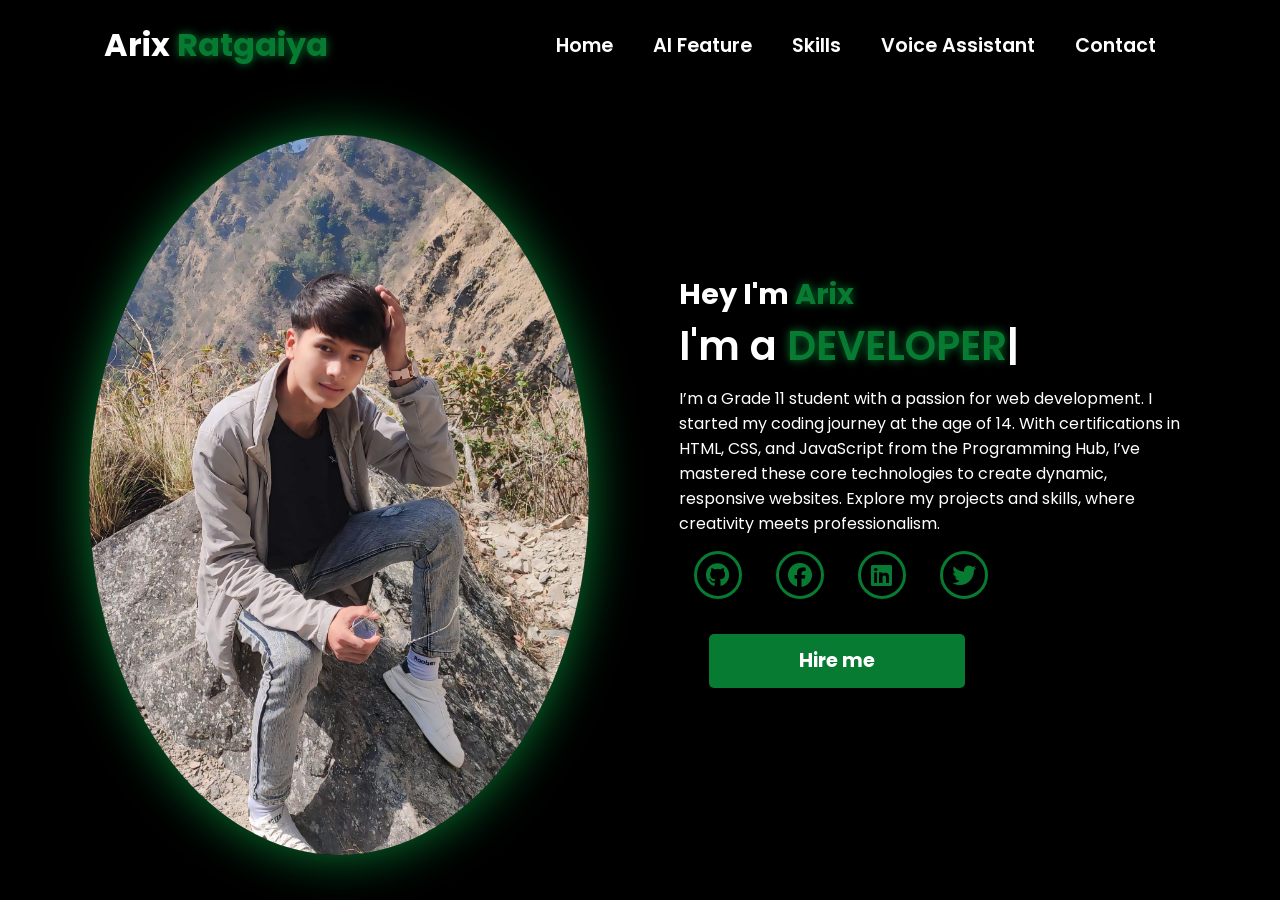
<file: index.html>
<!DOCTYPE html>
<html lang="en">
<head>
    <meta charset="UTF-8">
    <meta name="viewport" content="width=device-width, initial-scale=1.0">
    <link rel="stylesheet" href="https://cdnjs.cloudflare.com/ajax/libs/font-awesome/6.5.1/css/all.min.css">
    <link rel="stylesheet" href="https://unpkg.com/aos@next/dist/aos.css" />
    <link rel="stylesheet" href="portfolio.css">
    <title>Arix's Portfolio</title>
</head>
<body>
    <nav>
        <div class="nav-container">
            <div class="logo" data-aos="zoom-in" data-aos-duration="1500">
                Arix <span>Ratgaiya</span>
            </div>
            <div class="links">
                <div class="link" data-aos="fade-up" data-aos-duration="1500" data-aos-delay="100"><a href="index.html">Home</a></div>
                <div class="link" data-aos="fade-up" data-aos-duration="1500" data-aos-delay="200"><a href="AI.html">AI Feature</a></div>
                <div class="link" data-aos="fade-up" data-aos-duration="1500" data-aos-delay="300"><a href="#">Skills</a></div>
                <div class="link" data-aos="fade-up" data-aos-duration="1500" data-aos-delay="400"><a href="voiceassistant.html">Voice Assistant</a></div>
                <div class="link" data-aos="fade-up" data-aos-duration="1500" data-aos-delay="500"><a href="contact.html">Contact</a></div>
        </div>
        <i class="fa-solid fa-bars hamburg" onclick="hamburg()"></i>
    </div>
        <div class="dropdown">
            <div class="links">
                <a href="index.html">Home</a>
                <a href="AI.html">Artificial Intelligence</a>
                <a href="#">Skills</a>
                <a href="voiceassistant.html">Voice Assistant</a>
                <a href="contact.html">Contact</a>
                <i class="fa-solid fa-xmark cancel" onclick="cancel()"></i>
            </div>
        </div>
    </nav>
    <section>
        <div class="main-container">
            <div class="image" data-aos="zoom-out" data-aos-duration="3000">
                <img src="My_photo.jpg" alt="">
            </div>
            <div class="content">
                <h1 data-aos="fade-left" data-aos-duration="1500" data-aos-delay="700">Hey I'm <span>Arix</span></h1>
                <div class="typewriter" data-aos="fade-right" data-aos-duration="1500" data-aos-delay="900">I'm a <span class="typewriter-text"></span><label for="">|</label></div>
                <p data-aos="flip-down" data-aos-duration="1500" data-aos-delay="1100">I’m a Grade 11 student with a passion for web development. I started my coding journey at the age of 14. With certifications in HTML, CSS, and JavaScript from the Programming Hub, I’ve mastered these core technologies to create dynamic, responsive websites. Explore my projects and skills, where creativity meets professionalism.</p>
                <div class="social-links">
                    <a href="#" data-aos="fade-up" data-aos-duration="1500" data-aos-delay="1300"><i class="fa-brands fa-github"></i></a>
                    <a href="#" data-aos="fade-up" data-aos-duration="1500" data-aos-delay="1400"><i class="fa-brands fa-facebook"></i></a>
                    <a href="#" data-aos="fade-up" data-aos-duration="1500" data-aos-delay="1500"><i class="fa-brands fa-linkedin"></i></a>
                    <a href="#" data-aos="fade-up" data-aos-duration="1500" data-aos-delay="1600"><i class="fa-brands fa-twitter"></i></a>
                </div>
                <div class="btn" data-aos="zoom-in" data-aos-duration="1500" data-aos-delay="1800">
                    <a href="contact.html"><button>Hire me</button></a>
                </div>
            </div>
        </div>
    </section>
    <script src="https://unpkg.com/aos@next/dist/aos.js"></script>
    <script>
      AOS.init({offset:0});
    </script>
    <script src="portfolio.js"></script>
</body>
</html>
</file>
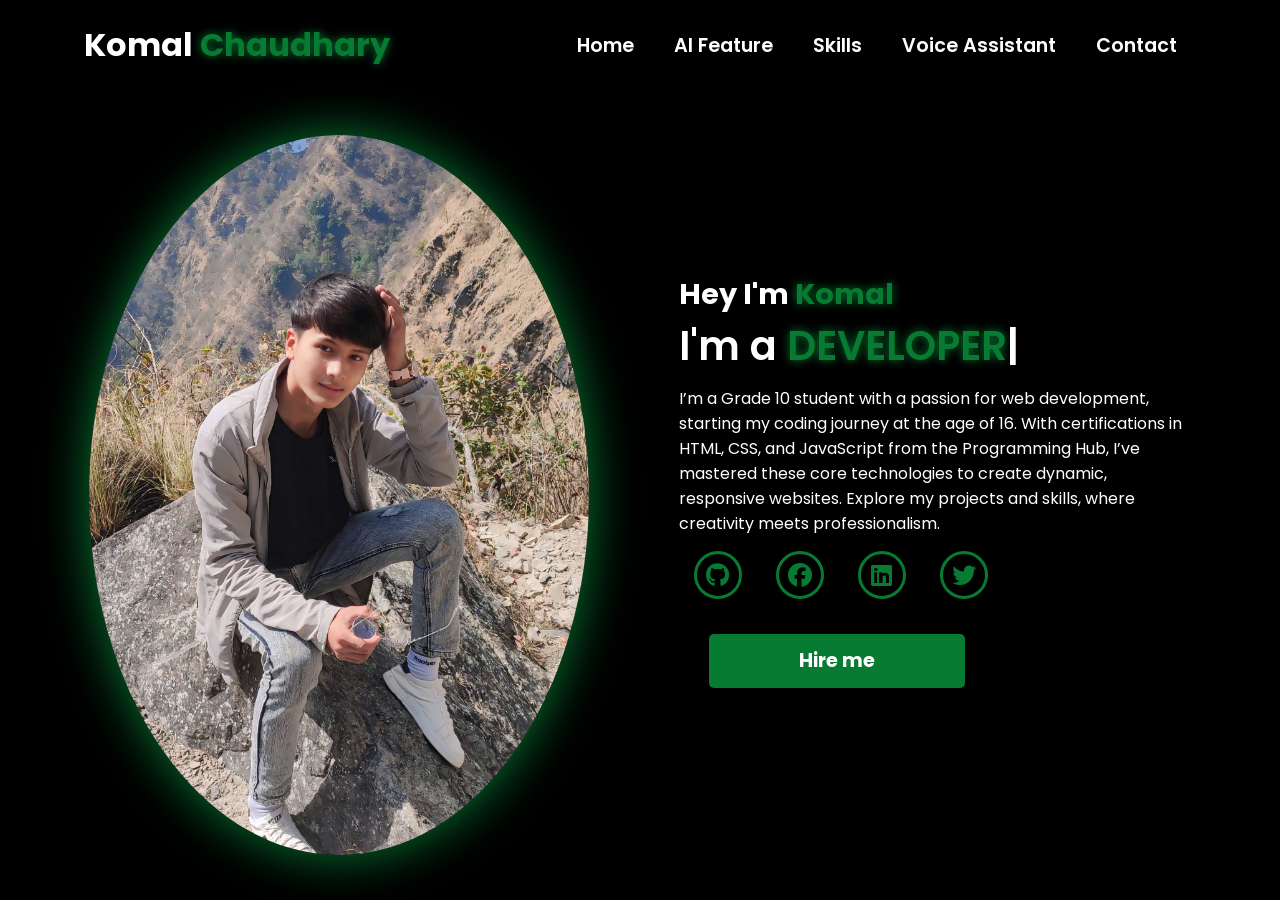
<file: portfolio.html>
<!DOCTYPE html>
<html lang="en">
<head>
    <meta charset="UTF-8">
    <meta name="viewport" content="width=device-width, initial-scale=1.0">
    <link rel="stylesheet" href="https://cdnjs.cloudflare.com/ajax/libs/font-awesome/6.5.1/css/all.min.css">
    <link rel="stylesheet" href="https://unpkg.com/aos@next/dist/aos.css" />
    <link rel="stylesheet" href="portfolio.css">
    <title>Komal's Portfolio</title>
</head>
<body>
    <nav>
        <div class="nav-container">
            <div class="logo" data-aos="zoom-in" data-aos-duration="1500">
                Komal <span>Chaudhary</span>
            </div>
            <div class="links">
                <div class="link" data-aos="fade-up" data-aos-duration="1500" data-aos-delay="100"><a href="index.html">Home</a></div>
                <div class="link" data-aos="fade-up" data-aos-duration="1500" data-aos-delay="200"><a href="AI.html">AI Feature</a></div>
                <div class="link" data-aos="fade-up" data-aos-duration="1500" data-aos-delay="300"><a href="#">Skills</a></div>
                <div class="link" data-aos="fade-up" data-aos-duration="1500" data-aos-delay="400"><a href="voiceassistant.html">Voice Assistant</a></div>
                <div class="link" data-aos="fade-up" data-aos-duration="1500" data-aos-delay="500"><a href="contact.html">Contact</a></div>
        </div>
        <i class="fa-solid fa-bars hamburg" onclick="hamburg()"></i>
    </div>
        <div class="dropdown">
            <div class="links">
                <a href="index.html">Home</a>
                <a href="AI.html">Artificial Intelligence</a>
                <a href="#">Skills</a>
                <a href="voiceassistant.html">Voice Assistant</a>
                <a href="contact.html">Contact</a>
                <i class="fa-solid fa-xmark cancel" onclick="cancel()"></i>
            </div>
        </div>
    </nav>
    <section>
        <div class="main-container">
            <div class="image" data-aos="zoom-out" data-aos-duration="3000">
                <img src="My_photo.jpg" alt="">
            </div>
            <div class="content">
                <h1 data-aos="fade-left" data-aos-duration="1500" data-aos-delay="700">Hey I'm <span>Komal</span></h1>
                <div class="typewriter" data-aos="fade-right" data-aos-duration="1500" data-aos-delay="900">I'm a <span class="typewriter-text"></span><label for="">|</label></div>
                <p data-aos="flip-down" data-aos-duration="1500" data-aos-delay="1100">I’m a Grade 10 student with a passion for web development, starting my coding journey at the age of 16. With certifications in HTML, CSS, and JavaScript from the Programming Hub, I’ve mastered these core technologies to create dynamic, responsive websites. Explore my projects and skills, where creativity meets professionalism.</p>
                <div class="social-links">
                    <a href="#" data-aos="fade-up" data-aos-duration="1500" data-aos-delay="1300"><i class="fa-brands fa-github"></i></a>
                    <a href="#" data-aos="fade-up" data-aos-duration="1500" data-aos-delay="1400"><i class="fa-brands fa-facebook"></i></a>
                    <a href="#" data-aos="fade-up" data-aos-duration="1500" data-aos-delay="1500"><i class="fa-brands fa-linkedin"></i></a>
                    <a href="#" data-aos="fade-up" data-aos-duration="1500" data-aos-delay="1600"><i class="fa-brands fa-twitter"></i></a>
                </div>
                <div class="btn" data-aos="zoom-in" data-aos-duration="1500" data-aos-delay="1800">
                    <a href="contact.html"><button>Hire me</button></a>
                </div>
            </div>
        </div>
    </section>
    <script src="https://unpkg.com/aos@next/dist/aos.js"></script>
    <script>
      AOS.init({offset:0});
    </script>
    <script src="portfolio.js"></script>
</body>
</html>
</file>
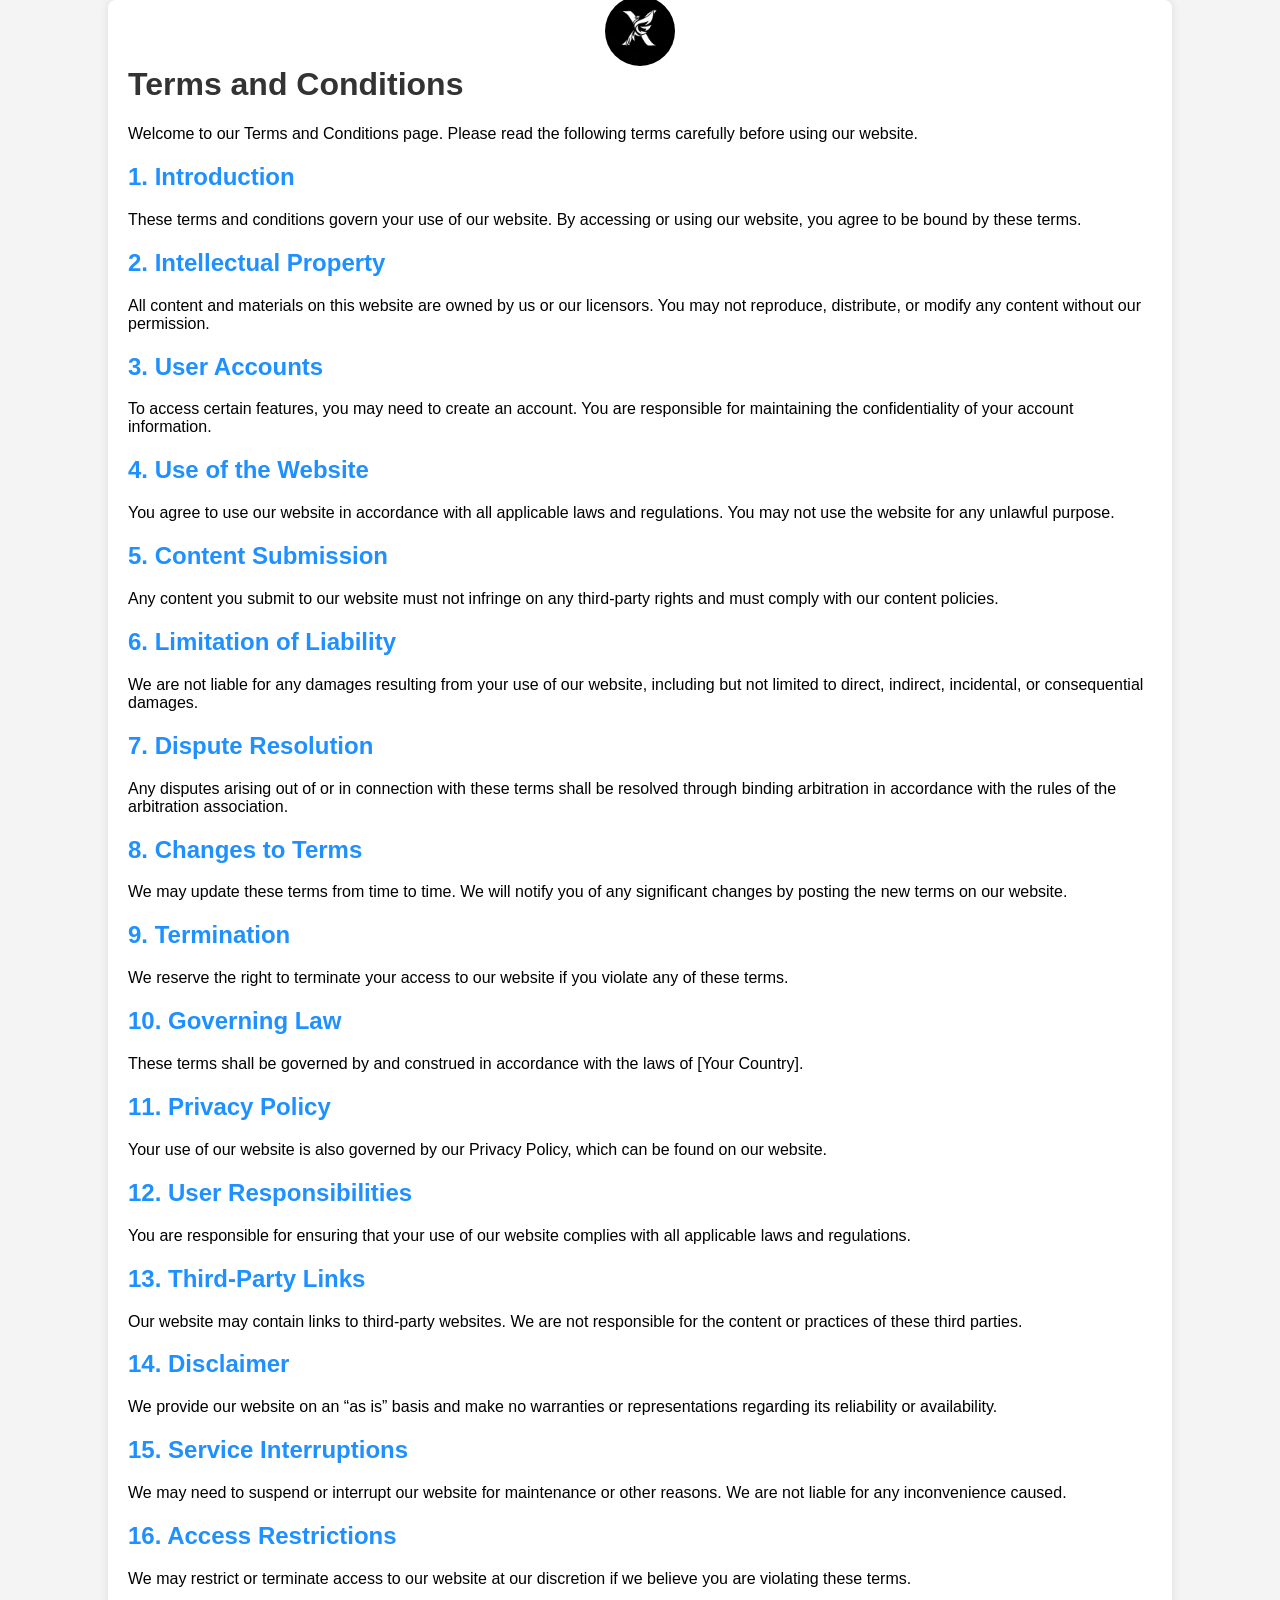
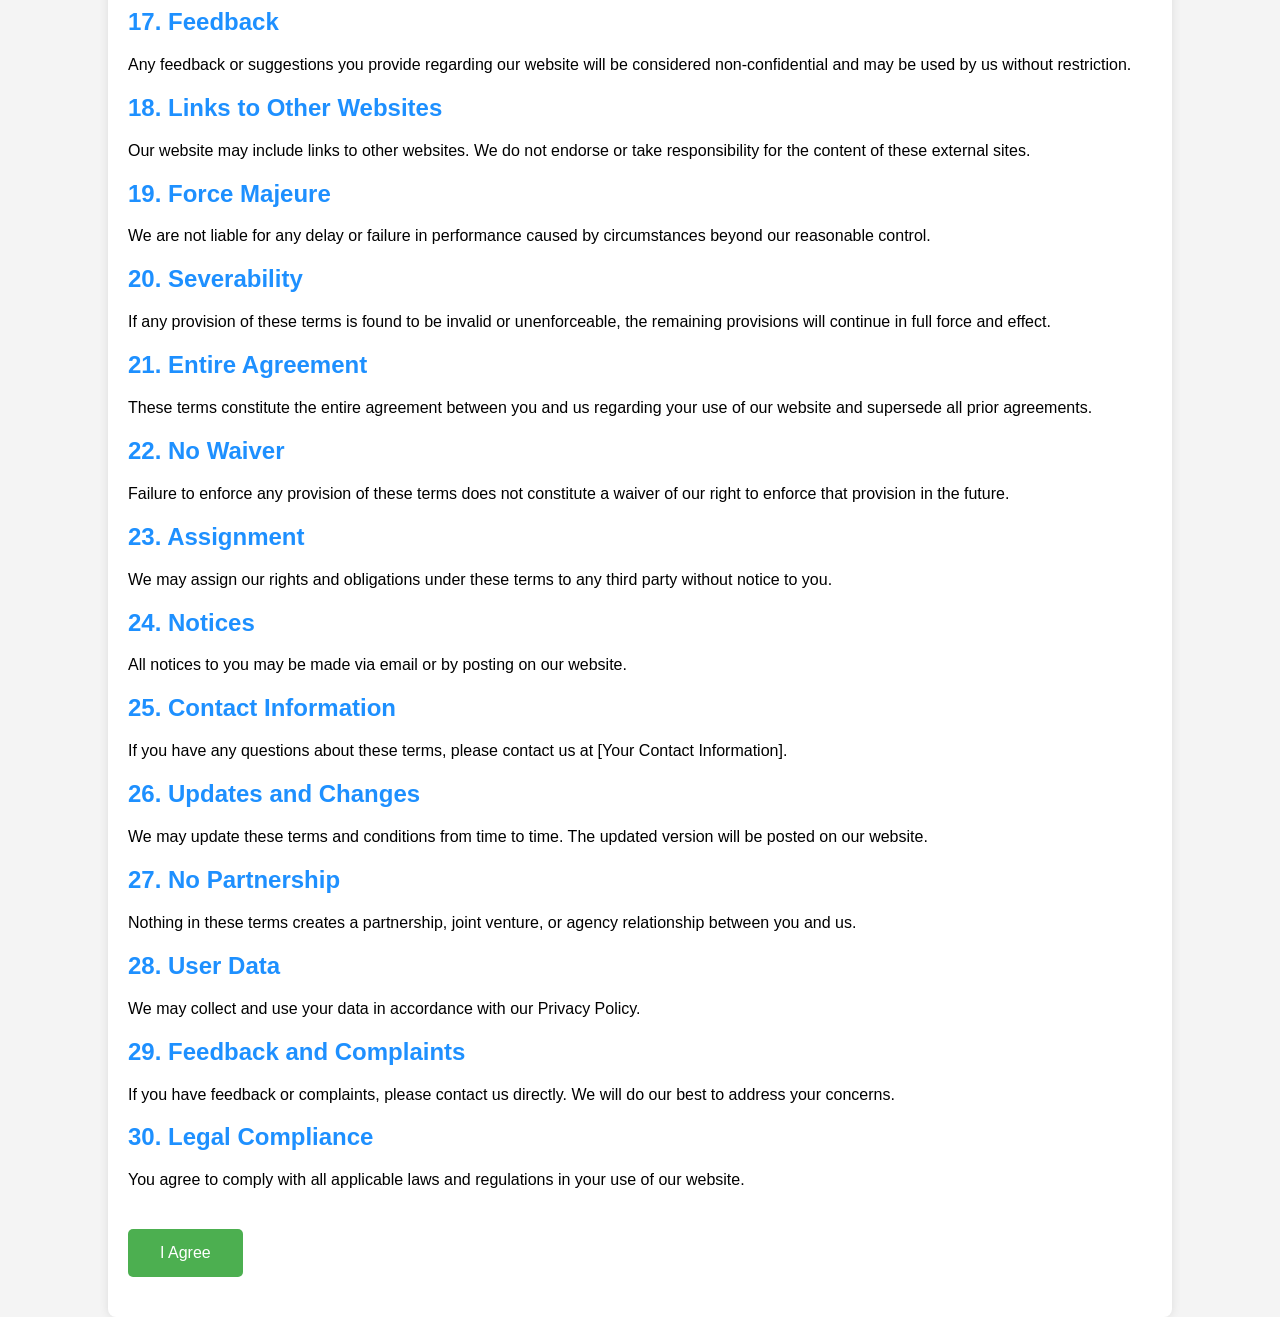
<file: term.html>
<!DOCTYPE html>
<html lang="en">
<head>
    <meta charset="UTF-8">
    <meta name="viewport" content="width=device-width, initial-scale=1.0">
    <title>Terms and Conditions</title>
    <link rel="stylesheet" href="term.css">
</head>
<body>
    <div class="container">
        <header class="logo">
            <a href="index.html">
              <img src="Cuteboy.jpg" alt="Logo">
              </a>
        </header>
        <main>
            <h1>Terms and Conditions</h1>
            <p>Welcome to our Terms and Conditions page. Please read the following terms carefully before using our website.</p>
            <div class="terms">
                <h2>1. Introduction</h2>
                <p>These terms and conditions govern your use of our website. By accessing or using our website, you agree to be bound by these terms.</p>

                <h2>2. Intellectual Property</h2>
                <p>All content and materials on this website are owned by us or our licensors. You may not reproduce, distribute, or modify any content without our permission.</p>

                <h2>3. User Accounts</h2>
                <p>To access certain features, you may need to create an account. You are responsible for maintaining the confidentiality of your account information.</p>

                <h2>4. Use of the Website</h2>
                <p>You agree to use our website in accordance with all applicable laws and regulations. You may not use the website for any unlawful purpose.</p>

                <h2>5. Content Submission</h2>
                <p>Any content you submit to our website must not infringe on any third-party rights and must comply with our content policies.</p>

                <h2>6. Limitation of Liability</h2>
                <p>We are not liable for any damages resulting from your use of our website, including but not limited to direct, indirect, incidental, or consequential damages.</p>

                <h2>7. Dispute Resolution</h2>
                <p>Any disputes arising out of or in connection with these terms shall be resolved through binding arbitration in accordance with the rules of the arbitration association.</p>

                <h2>8. Changes to Terms</h2>
                <p>We may update these terms from time to time. We will notify you of any significant changes by posting the new terms on our website.</p>

                <h2>9. Termination</h2>
                <p>We reserve the right to terminate your access to our website if you violate any of these terms.</p>

                <h2>10. Governing Law</h2>
                <p>These terms shall be governed by and construed in accordance with the laws of [Your Country].</p>

                <h2>11. Privacy Policy</h2>
                <p>Your use of our website is also governed by our Privacy Policy, which can be found on our website.</p>

                <h2>12. User Responsibilities</h2>
                <p>You are responsible for ensuring that your use of our website complies with all applicable laws and regulations.</p>

                <h2>13. Third-Party Links</h2>
                <p>Our website may contain links to third-party websites. We are not responsible for the content or practices of these third parties.</p>

                <h2>14. Disclaimer</h2>
                <p>We provide our website on an “as is” basis and make no warranties or representations regarding its reliability or availability.</p>

                <h2>15. Service Interruptions</h2>
                <p>We may need to suspend or interrupt our website for maintenance or other reasons. We are not liable for any inconvenience caused.</p>

                <h2>16. Access Restrictions</h2>
                <p>We may restrict or terminate access to our website at our discretion if we believe you are violating these terms.</p>

                <h2>17. Feedback</h2>
                <p>Any feedback or suggestions you provide regarding our website will be considered non-confidential and may be used by us without restriction.</p>

                <h2>18. Links to Other Websites</h2>
                <p>Our website may include links to other websites. We do not endorse or take responsibility for the content of these external sites.</p>

                <h2>19. Force Majeure</h2>
                <p>We are not liable for any delay or failure in performance caused by circumstances beyond our reasonable control.</p>

                <h2>20. Severability</h2>
                <p>If any provision of these terms is found to be invalid or unenforceable, the remaining provisions will continue in full force and effect.</p>

                <h2>21. Entire Agreement</h2>
                <p>These terms constitute the entire agreement between you and us regarding your use of our website and supersede all prior agreements.</p>

                <h2>22. No Waiver</h2>
                <p>Failure to enforce any provision of these terms does not constitute a waiver of our right to enforce that provision in the future.</p>

                <h2>23. Assignment</h2>
                <p>We may assign our rights and obligations under these terms to any third party without notice to you.</p>

                <h2>24. Notices</h2>
                <p>All notices to you may be made via email or by posting on our website.</p>

                <h2>25. Contact Information</h2>
                <p>If you have any questions about these terms, please contact us at [Your Contact Information].</p>

                <h2>26. Updates and Changes</h2>
                <p>We may update these terms and conditions from time to time. The updated version will be posted on our website.</p>

                <h2>27. No Partnership</h2>
                <p>Nothing in these terms creates a partnership, joint venture, or agency relationship between you and us.</p>

                <h2>28. User Data</h2>
                <p>We may collect and use your data in accordance with our Privacy Policy.</p>

                <h2>29. Feedback and Complaints</h2>
                <p>If you have feedback or complaints, please contact us directly. We will do our best to address your concerns.</p>

                <h2>30. Legal Compliance</h2>
                <p>You agree to comply with all applicable laws and regulations in your use of our website.</p>
            </div>
            <button id="agree-btn">I Agree</button>
        </main>
    </div>
    <script src="term.js"></script>
</body>
</html>
</file>
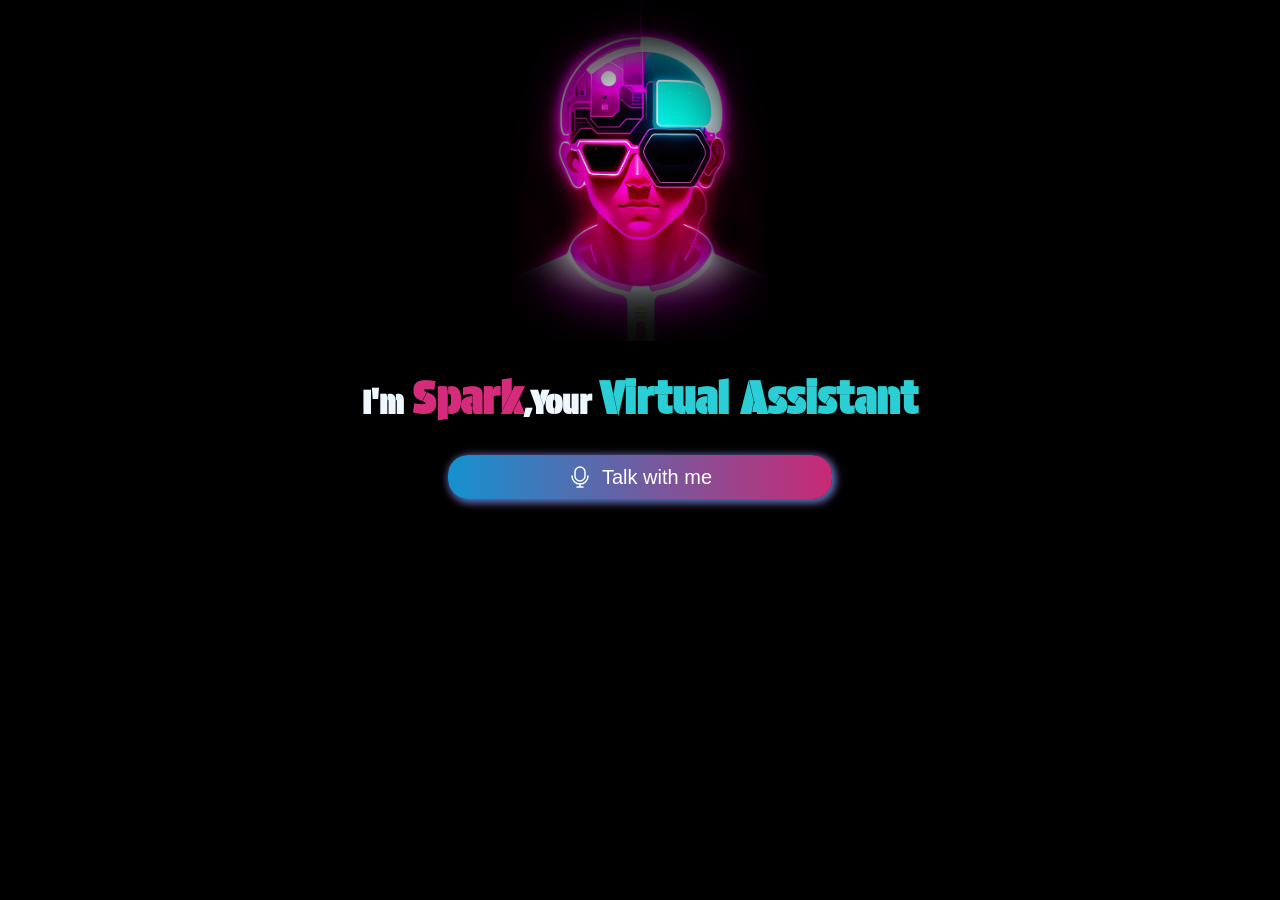
<file: voiceassistant.html>
<!DOCTYPE html>
<html lang="en">
<head>
    <meta charset="UTF-8">
    <meta name="viewport" content="width=device-width, initial-scale=1.0">
    <title>Spark,My virtual assistant</title>
  <link rel="shortcut icon" href="logo.jpg" type="image/x-icon">
  <link rel="stylesheet" href="voiceassistant.css">
</head>
<body>
    <img src="logo.jpg" alt="logo" id="logo">
    <h1>I'm <span id="name">Spark</span>,Your <span id="va">Virtual Assistant</span></h1>
    <img src="voice.gif" alt="voice" id="voice">
    <button id="btn"><img src="mic.svg" alt="mic"><span id="content"> Talk with me</span> </button>

    <script src="voiceassistant.js"></script>
</body>
</html>
</file>
<file: portfolio.css>
@import url('https://fonts.googleapis.com/css2?family=Poppins:wght@100;200;300;400;500;600&display=swap');

*{
    padding: 0;
    margin: 0;
    font-family: 'Poppins', sans-serif;
    box-sizing: border-box;
}

body{
    width: 100%;
    height: 100vh;
    overflow: hidden;
    background-color: black;
}

nav{
    width: 100%;
    height: 10vh;
    position: sticky;
}

.nav-container{
    width: 100%;
    height: 100%;
    display: flex;
    justify-content: space-around;
    align-items: center;
}

.logo{
    color: white;
    font-size: 2rem;
    font-weight: bold;
}

.logo span{
    color: #077b32;
    text-shadow: 0 0 10px #077b32;
}

.hamburg,
.cancel{
    cursor: pointer;
    position: absolute;
    right: 15px;
    top: 10px;
    color: white;
    display: none;
    font-size: clamp(2.5rem, 0.5rem + 5vw, 3rem);
}

.nav-container .links{
    display: flex;
}

.nav-container .links a{
    position: relative;
    font-size: 1.2rem;
    color: white;
    margin: 0 20px;
    text-decoration: none;
    font-weight: 550;
    transition: 0.3s linear;
}

.nav-container .links a::before{
    position: absolute;
    content: "";
    bottom: -3px;
    left: 0;
    width: 0%;
    height: 3px;
    background-color: #077b32;
    transition: 0.2s linear;
}

.nav-container .links a:hover::before{
    width: 100%;
}

.nav-container .links a:hover{
    color: #077b32;
}

.dropdown{
    z-index: 100;
    position: absolute;
    top: 0;
    transform: translateY(-500px);
    width: 100%;
    height: auto;
    backdrop-filter: blur(4px) brightness(40%);
    box-shadow:  0 0 20px black;
    transition: 0.2s linear;
}

.dropdown .links a{
    display: flex;
    color: white;
    text-decoration: none;
    justify-content: center;
    padding: 15px 0;
    align-items: center;
    transition: 0.2s linear;
}

.dropdown .links a:hover{
    background-color: #077b32;
}

section{
    width: 100%;
    height: 90vh;
}

.main-container{
    width: 100%;
    height: 100%;
    display: flex;
    justify-content: space-evenly;
    align-items: center;
}

.main-container .image{
    width: 500px;
    height: 80vh;
    border-radius: 100%;
    overflow: hidden;
    box-shadow: 0 0 50px #077b32;
}

.main-container .image img{
    width: 100%;
}

.main-container .image:hover{
    animation: animate 1.5s ease-in-out infinite;
}

@keyframes animate {
    0%{
        scale: 1;
    }
    
    50%{
        scale: 1.05;
    }
    
    100%{
        scale: 1;
    }
}

.main-container .content{
    color: white;
    width: 40%;
    min-height: 100px;
}

.content h1{
    font-size: clamp(1rem, 1rem + 5vw, 1.8rem);
}

.content h1 span{
    color: #077b32;
    text-shadow: 0  0 10px #077b32;
}

.content .typewriter{
    font-size: clamp(1rem, 1rem + 5vw, 2.5rem);
    font-weight: 600;
}

.content .typewriter-text{
    color: #077b32;
    text-shadow: 0 0 10px #077b32;
}

.content p{
    font-size: clamp(0.4rem , 0.2rem + 9vw, 1rem);
    margin: 10px 0;
}

.social-links i{
    display: inline-flex;
    justify-content: center;
    align-items: center;
    width: 3rem;
    height: 3rem;
    background-color: transparent;
    border: 0.2rem solid #077b32;
    border-radius: 50%;
    color: #077b32;
    margin: 5px 15px;
    font-size: 1.5rem;
    transition: 0.2s linear;
}

.social-links i:hover{
    scale: 1.3;
    color: black;
    background-color: #077b32;
    filter: drop-shadow(0 0 10px #077b32);
}

.content button{
    width: 50%;
    height: 6vh;
    margin: 30px;
    background-color: #077b32;
    color: white;
    border: none;
    outline: none;
    font-size: 120%;
    font-weight: 700;
    border-radius: 5px;
    transition: 0.2s linear;
}

.content button:hover{
    scale: 1.1;
    color: #077b32;
    border: 2px solid #077b32;
    background-color: transparent;
    font-weight: 700;
    box-shadow: 0 0 40px #077b32;
}

@media (max-width:884px) {
    nav .logo{
        position: absolute;
        top: 16px;
        left: 15px;
        font-size: 1.5rem;
    }

    .main-container {
        display: flex;
        flex-direction: column;
    }

    .nav-container .links{
        display: none;
    }

    .hamburg,
    .cancel{
        display: block;
    }

    .main-container .content{
        width: 80%;
    }

    .social-links i{
        width: 2.5rem;
        height: 2.5rem;
        font-size: 1.5rem;
    }

    .main-container .image{
        z-index: -1;
        width: 50%;
        height: 60%;
    }
}

@media (max-width:440px){
    .main-container .image{
        width: 50%;
        height: 60%;
        margin-bottom: 0px;
    }

    .main-container .content{
        width: 80%;
    }

    .main-container button{
        margin-top: 15px;
    }
}
</file>
<file: term.css>
body {
    font-family: Arial, sans-serif;
    background: #f4f4f4;
    margin: 0;
    padding: 0;
}

.container {
    width: 80%;
    margin: 0 auto;
    padding: 20px;
    background: #ffffff;
    border-radius: 8px;
    box-shadow: 0 0 10px rgba(0, 0, 0, 0.1);
}

.header, .footer {
    background: #1e90ff;
    color: #ffffff;
    padding: 10px 0;
    text-align: center;
}

.logo {
    display: flex;
    justify-content: center;
    align-items: center;
    height: 25px; /* Adjust height as needed */
}

.logo img {
    max-width: 70px;
    height: auto;
    border-radius:50%;
}

h1 {
    color: #333333;
}

.terms {
    margin: 20px 0;
}

.terms h2 {
    color: #1e90ff; /* Center align the h2 headings */
}

button {
    background-color: #4CAF50;
    border: none;
    color: white;
    padding: 15px 32px;
    text-align: center;
    text-decoration: none;
    display: inline-block;
    font-size: 16px;
    margin: 20px 0;
    cursor: pointer;
    border-radius: 5px;
}

button:hover {
    background-color: #45a049;
}
</file>
<file: voiceassistant.css>
@import url('https://fonts.googleapis.com/css2?family=Protest+Guerrilla&display=swap');
*{
    margin: 0;
    padding: 0;
    box-sizing: border-box;
}
body{
    width: 100%;
    height: 100%;
    background-color: black;
    display: flex;
    align-items: center;
    justify-content: center;
    gap:30px;
    flex-direction: column;
}
#logo{
    width: 20vw;
}
h1{
    color: aliceblue;
    font-family: "Protest Guerrilla", sans-serif;
}
#name{
    color:rgb(212, 43, 122);
    font-size: 45px;
}
#va{
    color:rgb(43, 206, 212);
    font-size: 45px; 
}
#voice{
    width: 100px;
    display: none;
   
}
#btn{
width: 30%;
background: linear-gradient(to right,rgb(21, 145, 207),rgb(201, 41, 116));
padding: 10px;
display: flex;
align-items: center;
justify-content: center;
gap: 10px;
font-size: 20px;
border-radius: 20px;
color: white;
box-shadow: 2px 2px 10px rgb(21, 145, 207),2px 2px 10px rgb(201, 41, 116);
border: none;
transition: all 0.5s;
cursor: pointer;
}
#btn:hover{
    box-shadow: 2px 2px 20px rgb(21, 145, 207),2px 2px 20px rgb(201, 41, 116);
    letter-spacing: 2px;
}
</file>
